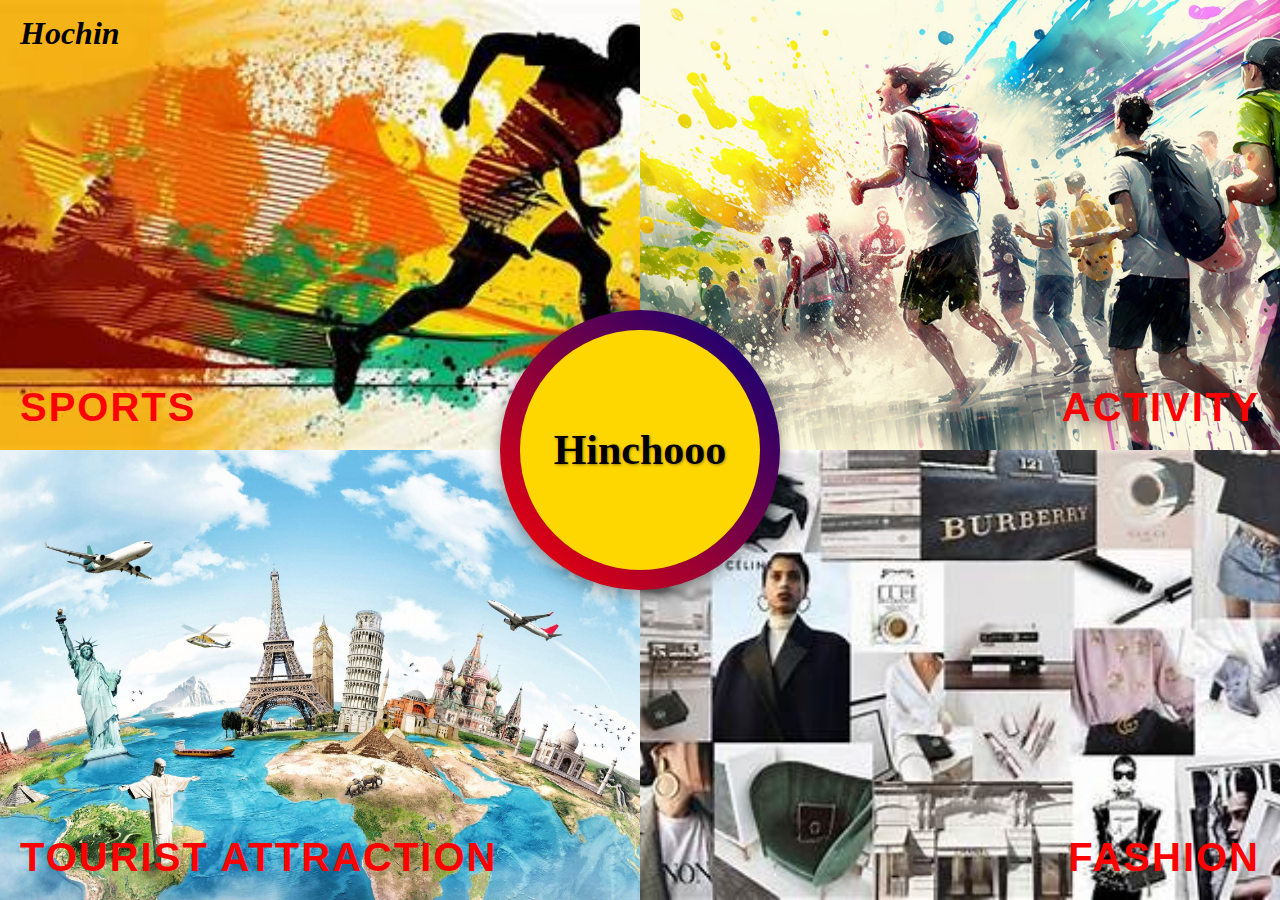
<file: index.html>
<!DOCTYPE html>
<html lang="en">
<head>
  <meta charset="UTF-8">
  <meta name="viewport" content="width=device-width, initial-scale=1.0">
  <title>Hinchooo</title>
  <link rel="stylesheet" href="style.css">
</head>
<body>
  <div class="container">
    
    <!-- SPORTS -->
    <a href="sport.html" class="box sports">
      <h2>SPORTS</h2>
      <div class="flash"></div>
    </a>

    <!-- ACTIVITY -->
    <a href="activity.html" class="box activity">
      <h2>ACTIVITY</h2>
      <div class="flash"></div>
    </a>

    <!-- TOURIST ATTRACTION -->
    <a href="tourist.html" class="box tourist">
      <h2>TOURIST ATTRACTION</h2>
      <div class="flash"></div>
    </a>

    <!-- FASHION -->
    <a href="fashion.html" class="box fashion">
      <h2>FASHION</h2>
      <div class="flash"></div>
    </a>

    <!-- LOGO CENTER -->
    <a href="profile.html" class="logo">
      <div class="circle">
        <span class="logo-text">Hinchooo</span>
      </div>
      <div class="flash"></div>
    </a>

    <!-- TOP LEFT SMALL TEXT -->
    <div class="hoch">Hochin</div>

  </div>
</body>

</html>
</file>
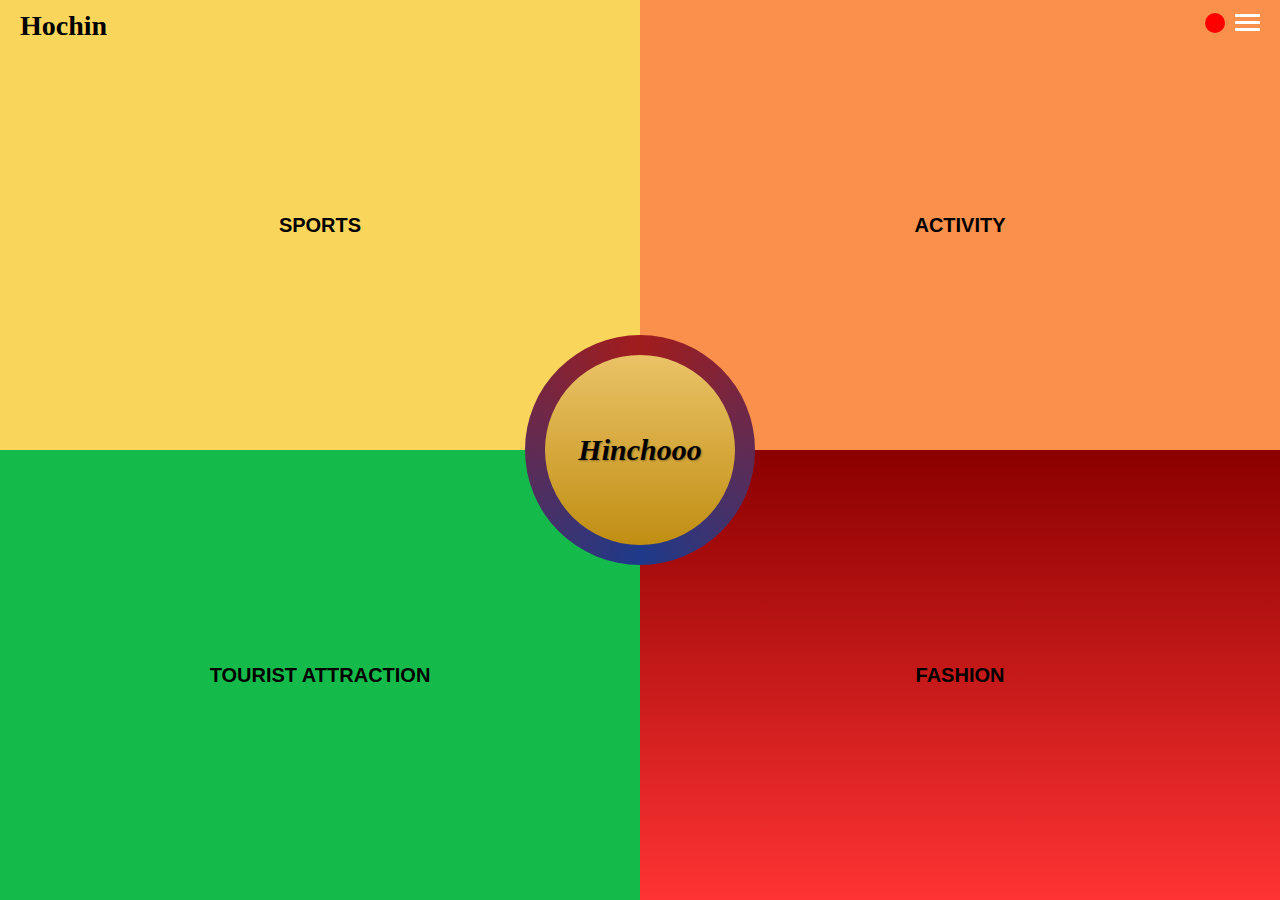
<file: real/index.html>
<!DOCTYPE html>
<html lang="en">
<head>
  <meta charset="UTF-8" />
  <meta name="viewport" content="width=device-width, initial-scale=1.0"/>
  <title>Hinchuuu</title>
  <link rel="stylesheet" href="style.css" />
</head>
<body>
  <div class="container">
    <div class="top-left">Hochin</div>
    <div class="top-right">
      <div class="dot"></div>
      <div class="menu-icon">
        <div></div>
        <div></div>
        <div></div>
      </div>
    </div>

    <div class="quadrant yellow">SPORTS</div>
    <div class="quadrant orange">ACTIVITY</div>
    <div class="quadrant green">TOURIST ATTRACTION</div>
    <div class="quadrant red">FASHION</div>

    <div class="circle" onclick="goToPage()">
      <div class="circle-inner">Hinchooo</div>
    </div>
  </div>

  <script>
    function goToPage() {
      window.location.href = 'joker.html';
    }
  </script>
</body>
</html>
</file>
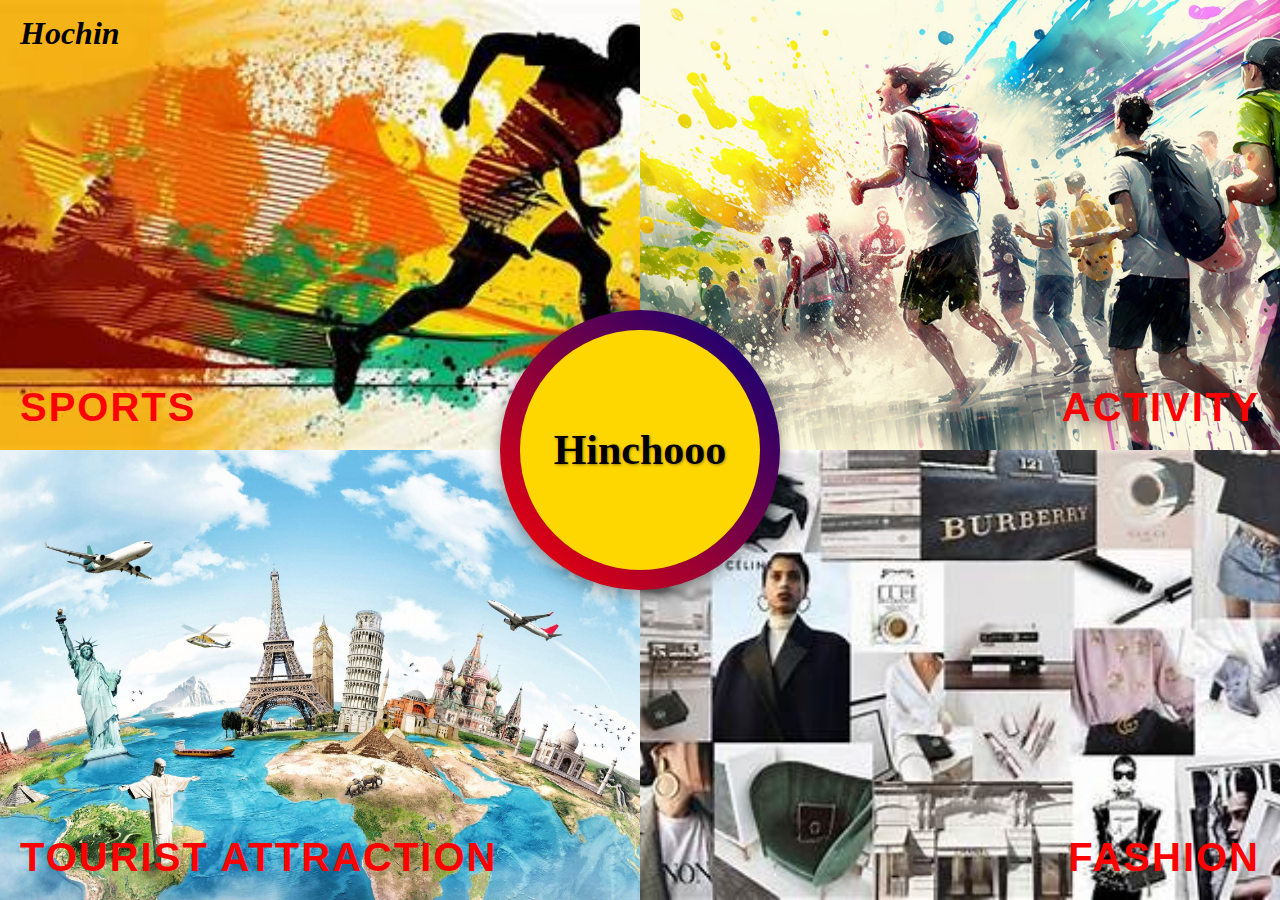
<file: realhochin/index.html>
<!DOCTYPE html>
<html lang="en">
<head>
  <meta charset="UTF-8">
  <meta name="viewport" content="width=device-width, initial-scale=1.0">
  <title>Hinchooo</title>
  <link rel="stylesheet" href="style.css">
</head>
<body>
  <div class="container">
    
    <!-- SPORTS -->
    <a href="sport.html" class="box sports">
      <h2>SPORTS</h2>
      <div class="flash"></div>
    </a>

    <!-- ACTIVITY -->
    <a href="activity.html" class="box activity">
      <h2>ACTIVITY</h2>
      <div class="flash"></div>
    </a>

    <!-- TOURIST ATTRACTION -->
    <a href="tourist.html" class="box tourist">
      <h2>TOURIST ATTRACTION</h2>
      <div class="flash"></div>
    </a>

    <!-- FASHION -->
    <a href="fashion.html" class="box fashion">
      <h2>FASHION</h2>
      <div class="flash"></div>
    </a>

    <!-- LOGO CENTER -->
    <a href="profile.html" class="logo">
      <div class="circle">
        <span class="logo-text">Hinchooo</span>
      </div>
      <div class="flash"></div>
    </a>

    <!-- TOP LEFT SMALL TEXT -->
    <div class="hoch">Hochin</div>

  </div>
</body>
</html>
</file>
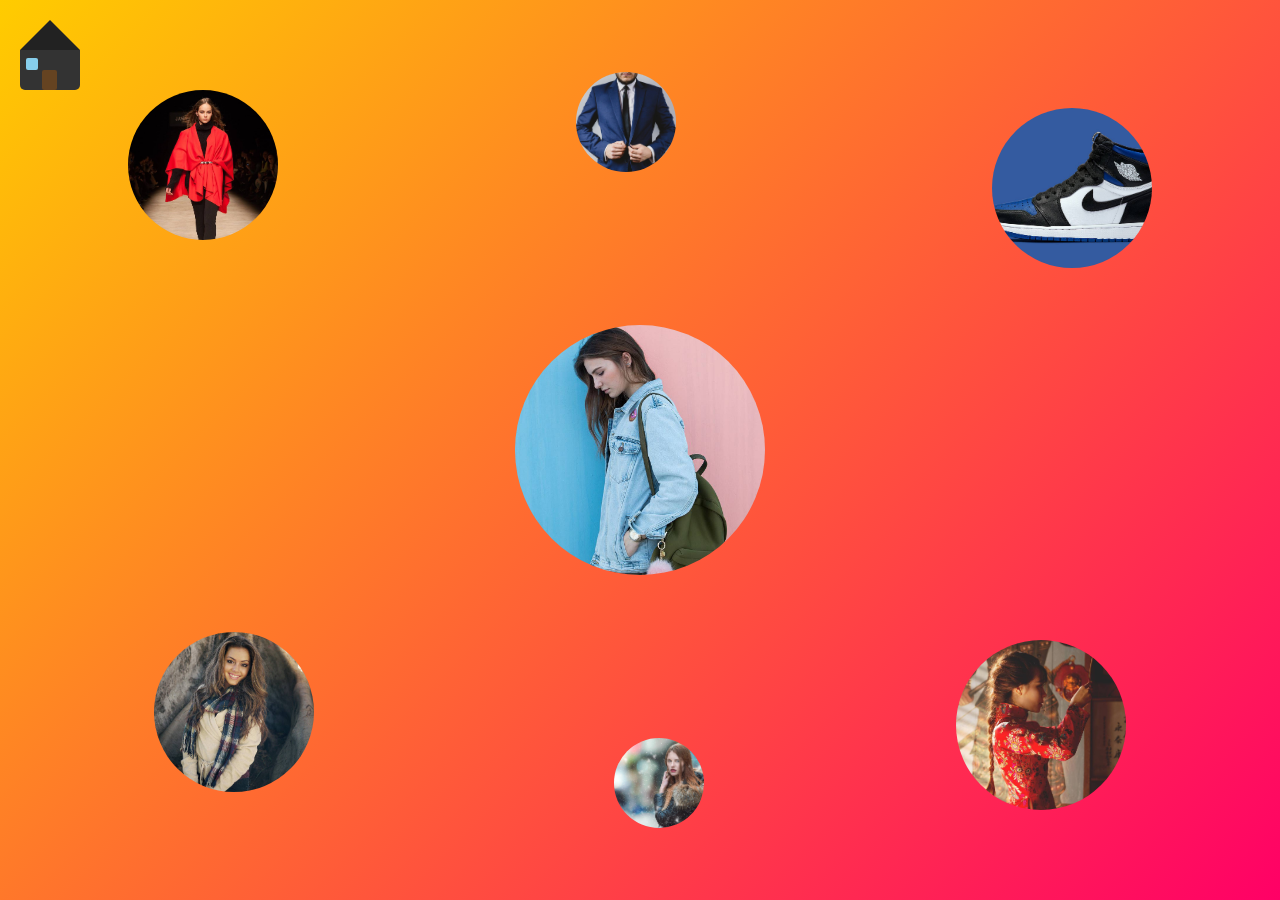
<file: fashion.html>
<!DOCTYPE html>
<html lang="th">
<head>
  <meta charset="UTF-8">
  <title>วงกลมภาพ</title>
  <link rel="stylesheet" href="shot.css">
</head>
<body>
  <!-- บ้าน -->
  <a href="index.html" class="home-icon">
    <div class="roof"></div>
    <div class="house-body">
      <div class="door"></div>
      <div class="window"></div>
    </div>
  </a>

  <!-- วงกลมรูปภาพ -->
  <div class="circle center"><img src="aa.jpg" alt=""></div>
  <div class="circle top-left"><img src="qq.jpg" alt=""></div>
  <div class="circle top-center"><img src="dd.jpg" alt=""></div>
  <div class="circle top-right"><img src="ee.jpg" alt=""></div>
  <div class="circle bottom-left"><img src="ww.jpg" alt=""></div>
  <div class="circle bottom-right"><img src="zz.jpg" alt=""></div>
  <div class="circle bottom-center"><img src="ss.jpg" alt=""></div>
</body>
</html>
</file>
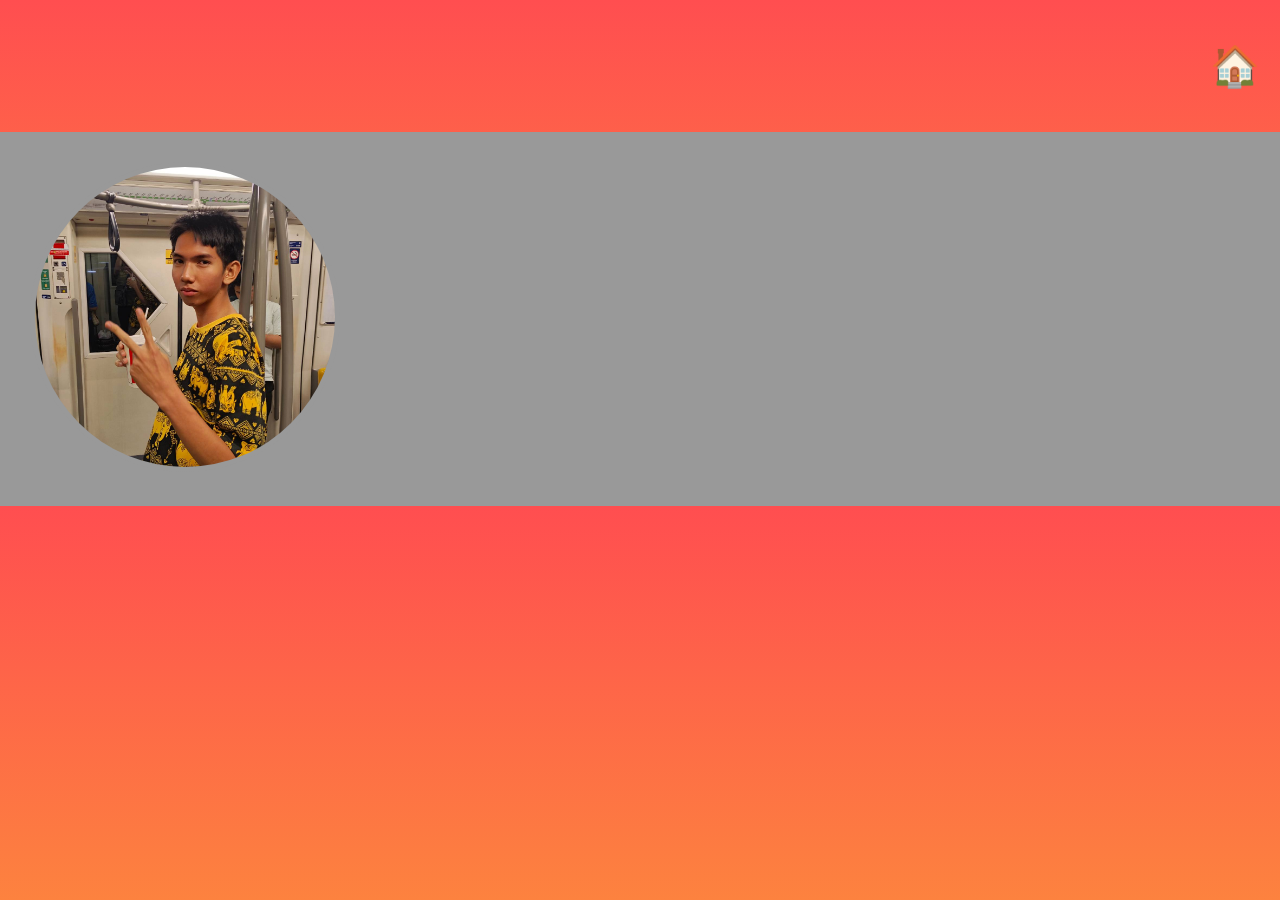
<file: profile.html>
<!DOCTYPE html>
<html lang="th">
<head>
  <meta charset="UTF-8">
  <title>PROFILE</title>
  <link rel="stylesheet" href="profile.css">
</head>
<body>
  <div class="header">
    <h1 class="animated-text">PROFILE</h1>
    <a href="index.html" class="home-icon">🏠</a>
  </div>

  <div class="content">
    <div class="profile-pic">
      <img src="pp.jpg" alt="Profile Picture">
    </div>
    <div class="info">
      <p class="animated-text name">ชื่อ-สกุล: นายธนิก เลิศอำรุงกุล</p>
      <p class="animated-text age">อายุ: 17 ปี</p>
      <p class="animated-text school">🏫 Triamudomsuksa Suwinthawong</p>
      <p class="animated-text insta">📷 thanick_hc</p>
      <p class="animated-text facebook">📘 Hochin Lertamrungkul</p>
    </div>
  </div>
</body>
</html>
</file>
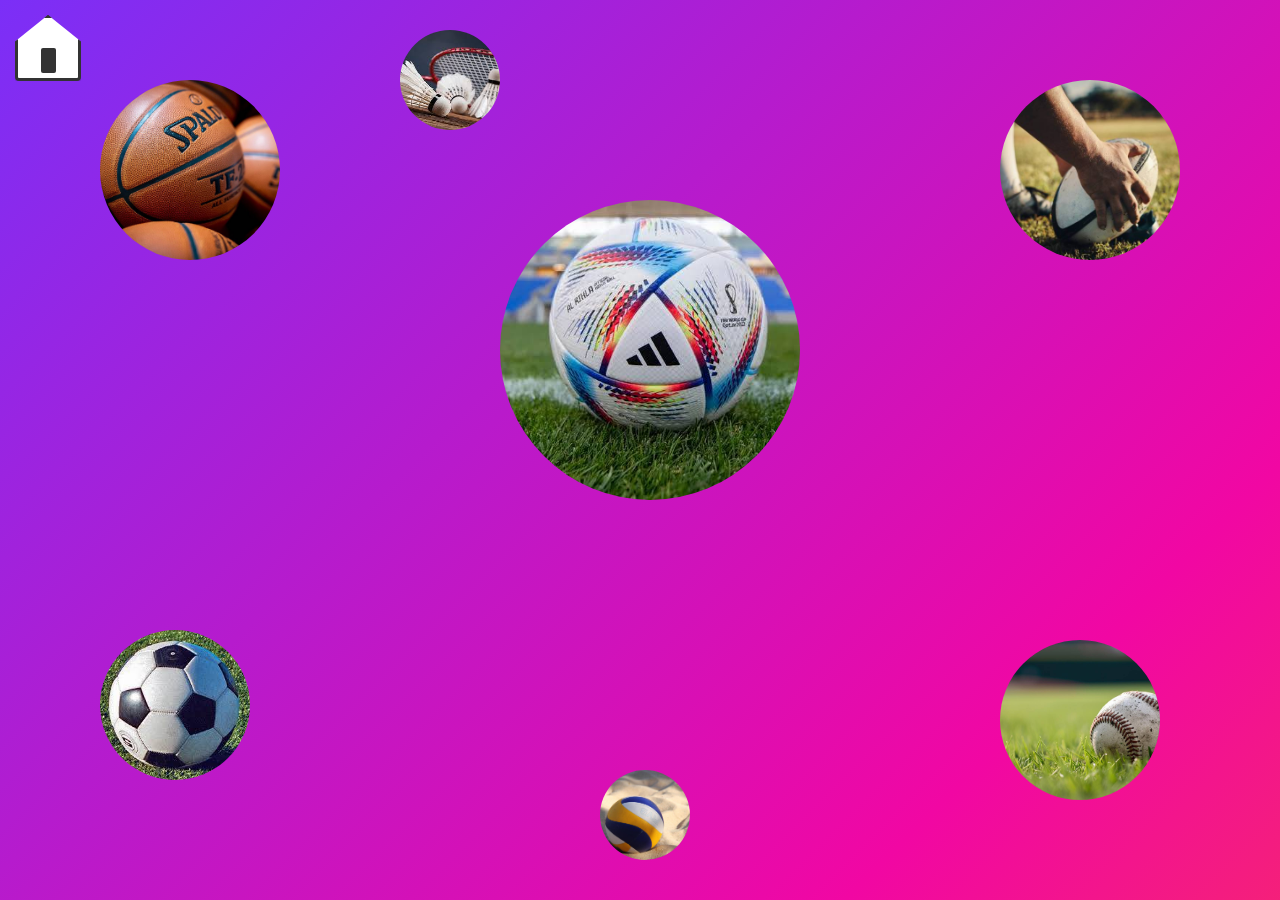
<file: sport.html>
<!DOCTYPE html>
<html lang="th">
<head>
  <meta charset="UTF-8">
  <title>Circle Animation Page</title>
  <link rel="stylesheet" href="sport.css">
</head>
<body>
  <!-- ปุ่ม Home (ทำเป็นไอคอนบ้านด้วย CSS) -->
  <a href="index.html" class="home"></a>

  <!-- วงกลมแต่ละภาพ -->
  <div class="circle c1"><img src="ol.jpg" alt=""></div>
  <div class="circle c2"><img src="yh.jpg" alt=""></div>
  <div class="circle c3"><img src="tg.jpg" alt=""></div>
  <div class="circle c4"><img src="rf.jpg" alt=""></div>
  <div class="circle c5"><img src="ed.jpg" alt=""></div>
  <div class="circle c6"><img src="qa.jpg" alt=""></div>
  <div class="circle c7"><img src="uj.jpg" alt=""></div>
</body>
</html>
</file>
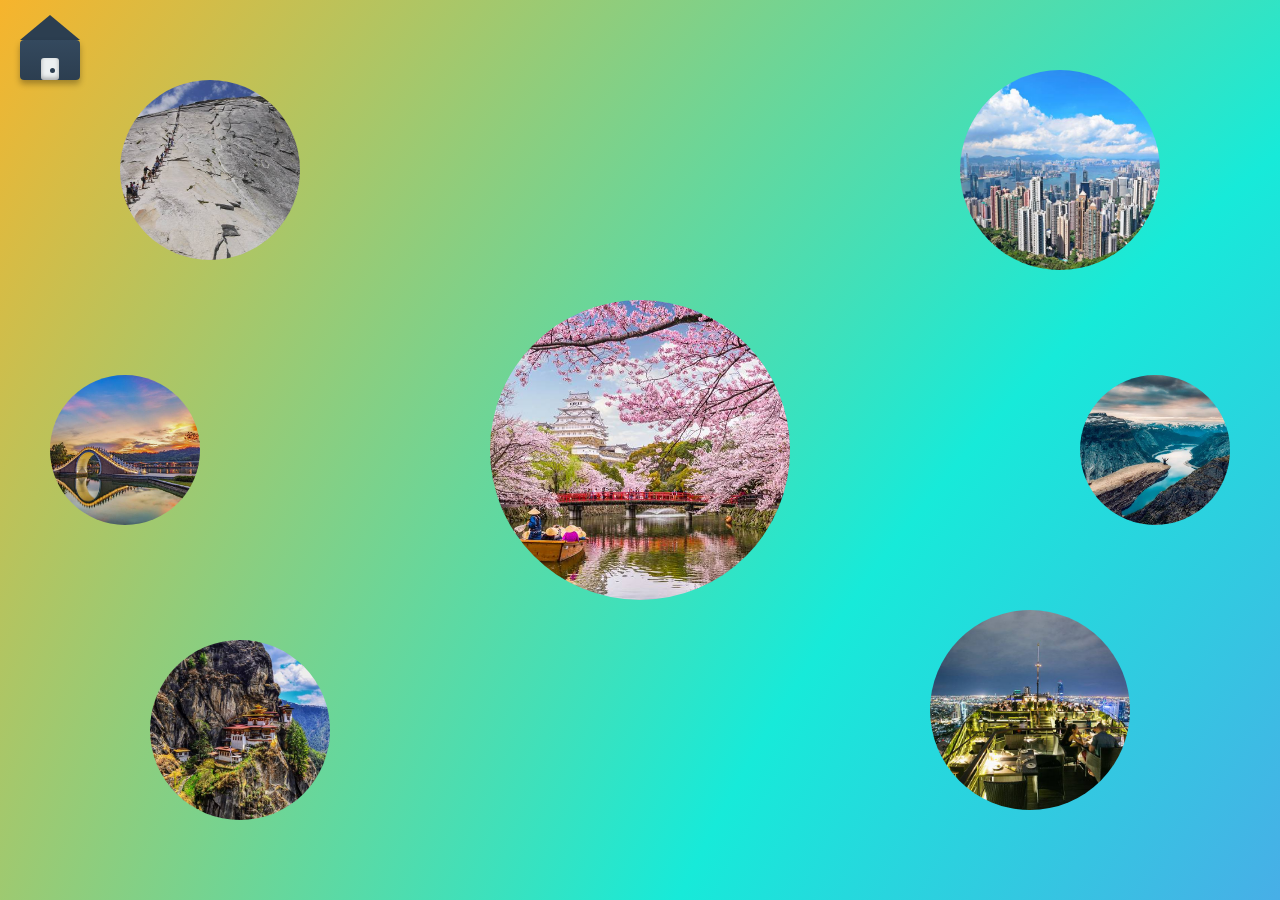
<file: tourist.html>
<!DOCTYPE html>
<html lang="th">
<head>
    <meta charset="UTF-8">
    <meta name="viewport" content="width=device-width, initial-scale=1.0">
    <title>Circle Gallery</title>
    <link rel="stylesheet" href="tourist.css">
</head>
<body>
    <!-- ปุ่มบ้าน -->
    <a href="index.html" class="home-btn">
        <div class="house">
            <div class="roof"></div>
            <div class="walls"></div>
            <div class="door"></div>
        </div>
    </a>

    <!-- รูปวงกลม -->
    <div class="circle center"><img src="gh.jpg" alt=""></div>
    <div class="circle top-left"><img src="fg.jpg" alt=""></div>
    <div class="circle top-right"><img src="hj.jpg" alt=""></div>
    <div class="circle bottom-left"><img src="jk.jpg" alt=""></div>
    <div class="circle bottom-right"><img src="uu.jpg" alt=""></div>
    <div class="circle mid-left"><img src="yy.jpg" alt=""></div>
    <div class="circle mid-right"><img src="oo.jpg" alt=""></div>
</body>
</html>
</file>
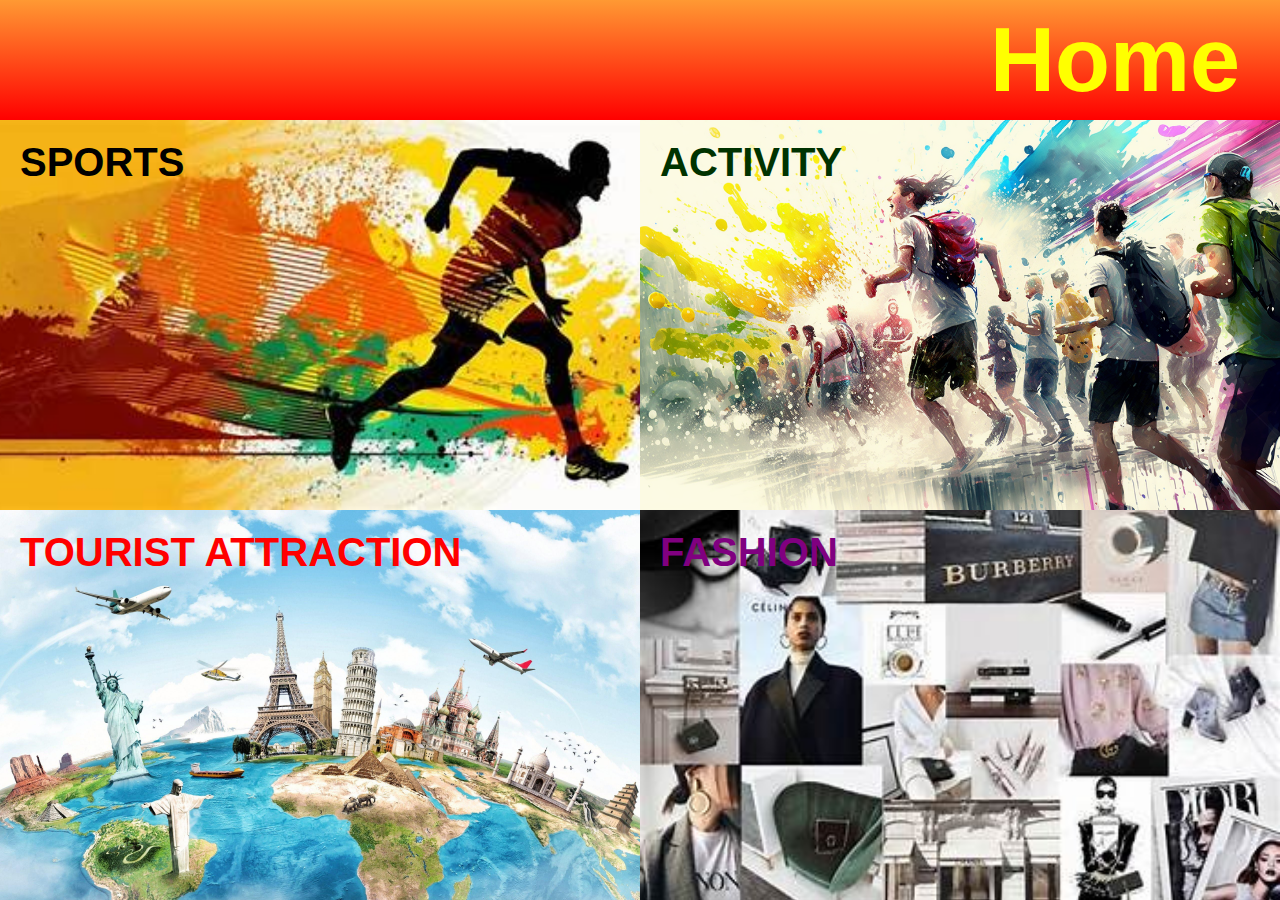
<file: real/joker.html>
<!DOCTYPE html>
<html lang="en">
<head>
  <meta charset="UTF-8" />
  <meta name="viewport" content="width=device-width, initial-scale=1.0"/>
  <title>Home</title>
  <link rel="stylesheet" href="pool.css" />
</head>
<body>
  <div class="header" onclick="goToIndex()">Home</div>

  <div class="grid-container">
    <div class="item" style="background-image: url('ko.jpg');">
      <div class="label black">SPORTS</div>
    </div>
    <div class="item" style="background-image: url('lo.jpg');">
      <div class="label darkgreen">ACTIVITY</div>
    </div>
    <div class="item" style="background-image: url('re.jpg');">
      <div class="label red">TOURIST ATTRACTION</div>
    </div>
    <div class="item" style="background-image: url('sd.jpg');">
      <div class="label purple">FASHION</div>
    </div>
  </div>

  <script>
    function goToIndex() {
      window.location.href = 'index.html';
    }
  </script>
</body>
</html>
</file>
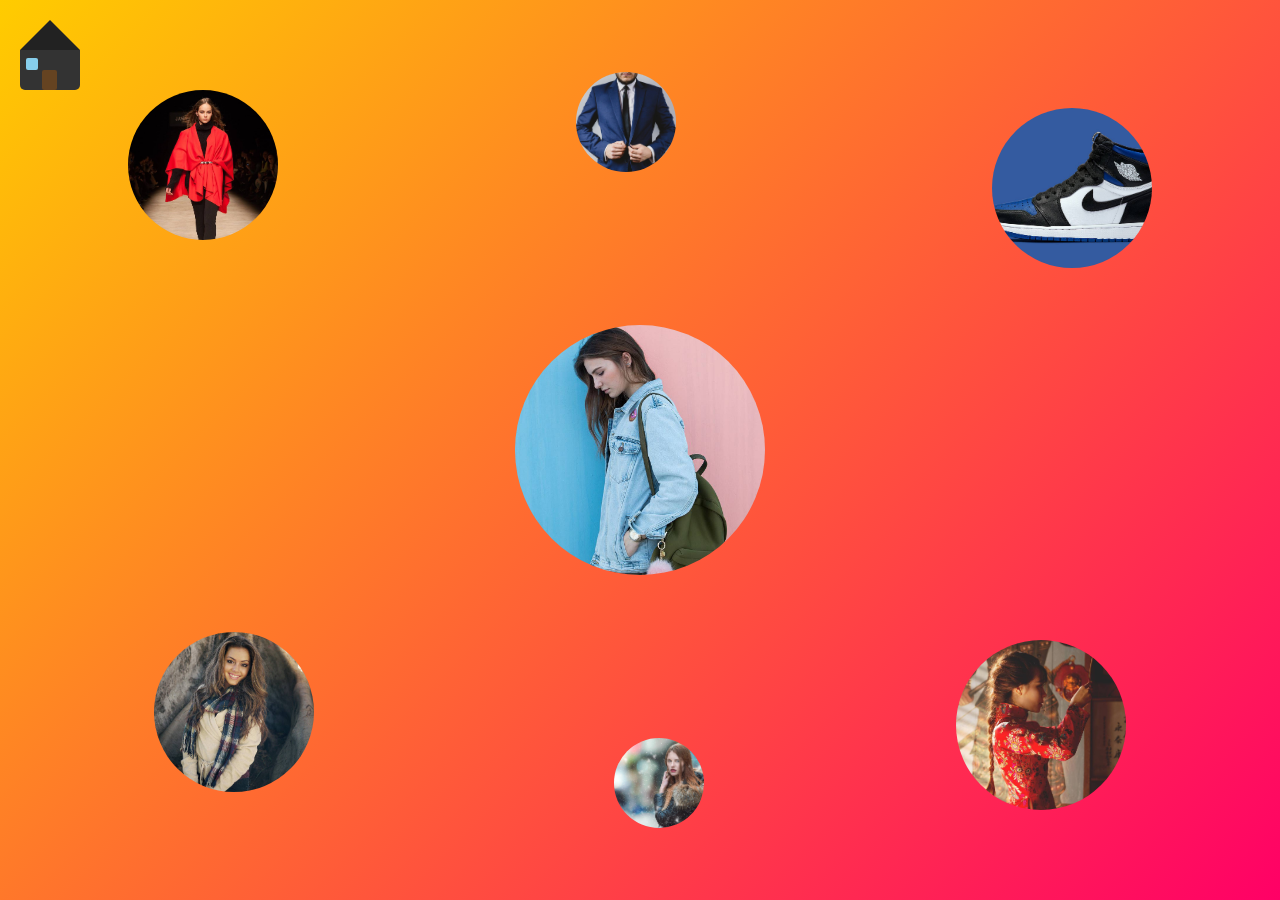
<file: realhochin/fashion.html>
<!DOCTYPE html>
<html lang="th">
<head>
  <meta charset="UTF-8">
  <title>วงกลมภาพ</title>
  <link rel="stylesheet" href="fashion.css">
</head>
<body>
  <!-- บ้าน -->
  <a href="index.html" class="home-icon">
    <div class="roof"></div>
    <div class="house-body">
      <div class="door"></div>
      <div class="window"></div>
    </div>
  </a>

  <!-- วงกลมรูปภาพ -->
  <div class="circle center"><img src="aa.jpg" alt=""></div>
  <div class="circle top-left"><img src="qq.jpg" alt=""></div>
  <div class="circle top-center"><img src="dd.jpg" alt=""></div>
  <div class="circle top-right"><img src="ee.jpg" alt=""></div>
  <div class="circle bottom-left"><img src="ww.jpg" alt=""></div>
  <div class="circle bottom-right"><img src="zz.jpg" alt=""></div>
  <div class="circle bottom-center"><img src="ss.jpg" alt=""></div>
</body>
</html>
</file>
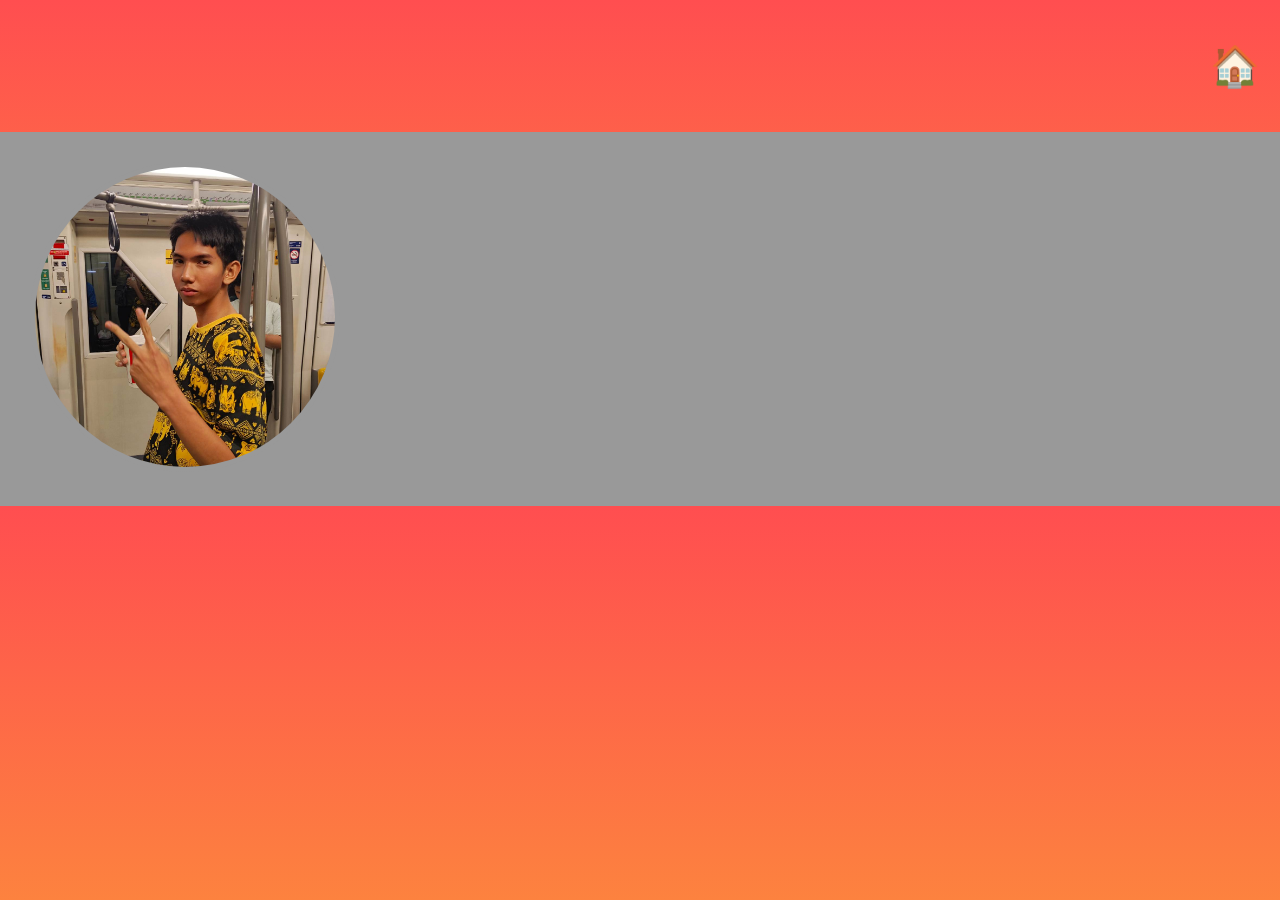
<file: realhochin/profile.html>
<!DOCTYPE html>
<html lang="th">
<head>
  <meta charset="UTF-8">
  <title>PROFILE</title>
  <link rel="stylesheet" href="profile.css">
</head>
<body>
  <div class="header">
    <h1 class="animated-text">PROFILE</h1>
    <a href="index.html" class="home-icon">🏠</a>
  </div>

  <div class="content">
    <div class="profile-pic">
      <img src="pp.jpg" alt="Profile Picture">
    </div>
    <div class="info">
      <p class="animated-text name">ชื่อ-สกุล: นายธนิก เลิศอำรุงกุล</p>
      <p class="animated-text age">อายุ: 17 ปี</p>
      <p class="animated-text school">🏫 Triamudomsuksa Suwinthawong</p>
      <p class="animated-text insta">📷 thanick_hc</p>
      <p class="animated-text facebook">📘 Hochin Lertamrungkul</p>
    </div>
  </div>
</body>
</html>
</file>
<file: style.css>
* {
  margin: 0;
  padding: 0;
  box-sizing: border-box;
}

body, html {
  height: 100%;
  font-family: Arial, sans-serif;
}

.container {
  display: grid;
  grid-template-columns: 1fr 1fr;
  grid-template-rows: 1fr 1fr;
  height: 100vh;
  position: relative;
  overflow: hidden;
}

/* --------------------------
   BOX IMAGES
-------------------------- */
.box {
  position: relative;
  display: block;
  text-decoration: none;
  color: inherit;
  overflow: hidden;
}

.sports {
  background: url("ko.jpg") no-repeat center center/cover;
}
.activity {
  background: url("lo.jpg") no-repeat center center/cover;
}
.tourist {
  background: url("re.jpg") no-repeat center center/cover;
}
.fashion {
  background: url("sd.jpg") no-repeat center center/cover;
}

.box h2 {
  position: absolute;
  bottom: 20px;
  color: red;
  font-size: 40px;
  font-family: "Impact", "Arial Black", sans-serif;
  letter-spacing: 2px;
  text-transform: uppercase;
}

.sports h2, .tourist h2 { left: 20px; }
.activity h2, .fashion h2 { right: 20px; }

/* --------------------------
   LOGO CIRCLE
-------------------------- */
.logo {
  position: absolute;
  top: 50%;
  left: 50%;
  transform: translate(-50%, -50%);
  text-decoration: none;
}

.circle {
  width: 280px;
  height: 280px;
  border-radius: 50%;
  background: gold;
  border: 20px solid transparent;
  background-image: radial-gradient(circle, gold 70%, gold 70%),
                    linear-gradient(45deg, red, navy);
  background-origin: border-box;
  background-clip: content-box, border-box;
  display: flex;
  align-items: center;
  justify-content: center;
  box-shadow: 0px 5px 15px rgba(0,0,0,0.4);

  /* หมุนช้าๆ */
  animation: spin 20s linear infinite;
}

/* LOGO TEXT (Hinchooo) */
.logo-text {
  font-family: "Brush Script MT", cursive;
  font-size: 42px;
  font-weight: bold;
  color: black;
  text-shadow: 1px 1px 3px rgba(0,0,0,0.4);
  animation: moveText 5s ease-in-out infinite alternate;
}

/* HOCHIN (บนซ้าย) */
.hoch {
  position: absolute;
  top: 15px;
  left: 20px;
  font-size: 32px;
  font-family: "Brush Script MT", cursive;
  font-weight: bold;
  font-style: italic;
  color: black;
  animation: floatUpDown 4s ease-in-out infinite alternate;
}

/* BOX HEADINGS (SPORTS / ACTIVITY / TOURIST / FASHION) */
.box h2 {
  position: absolute;
  bottom: 20px;
  color: red;
  font-size: 40px;
  font-family: "Impact", "Arial Black", sans-serif;
  letter-spacing: 2px;
  text-transform: uppercase;
  animation: bounceText 3s ease-in-out infinite;
}

/* Keyframes สำหรับตัวอักษร */
@keyframes moveText {
  0%   { transform: translateX(-20px); }
  100% { transform: translateX(20px); }
}

@keyframes floatUpDown {
  0%   { transform: translateY(0px); }
  100% { transform: translateY(-15px); }
}

@keyframes bounceText {
  0%, 100% { transform: translateY(0) scale(1); }
  50%      { transform: translateY(-10px) scale(1.05); }
}

/* --------------------------
   FLASH EFFECT
-------------------------- */
.flash {
  position: absolute;
  top: 0;
  left: 0;
  width: 100%;
  height: 100%;
  background: white;
  opacity: 0;
  pointer-events: none;
}

.box:active .flash,
.logo:active .flash {
  animation: flashEffect 0.3s ease;
}

/* --------------------------
   KEYFRAMES
-------------------------- */
@keyframes spin {
  0% { transform: rotate(0deg); }
  100% { transform: rotate(360deg); }
}

@keyframes moveText {
  0%   { transform: translateX(-20px); }
  100% { transform: translateX(20px); }
}

@keyframes flashEffect {
  0% { opacity: 0.8; }
  100% { opacity: 0; }
}
</file>
<file: real/style.css>
* {
  margin: 0;
  padding: 0;
  box-sizing: border-box;
  font-family: sans-serif;
}

body, html {
  width: 100%;
  height: 100%;
  overflow: hidden;
}

.container {
  position: relative;
  width: 100vw;
  height: 100vh;
  display: flex;
  flex-wrap: wrap;
}

.quadrant {
  width: 50%;
  height: 50%;
  display: flex;
  align-items: center;
  justify-content: center;
  font-size: 20px;
  font-weight: bold;
}

.yellow {
  background-color: #f9d65b;
}

.orange {
  background-color: #f9904b;
}

.green {
  background-color: #15bb4a;
}

.red {
  background: linear-gradient(to bottom, #8b0000, #ff3333);
}

.circle {
  position: absolute;
  top: 50%;
  left: 50%;
  transform: translate(-50%, -50%);
  width: 230px;
  height: 230px;
  border-radius: 50%;
  background: conic-gradient(#a21c1c, #1e3a8a, #a21c1c);
  display: flex;
  align-items: center;
  justify-content: center;
  animation: spin 20s linear infinite;
  cursor: pointer;
}

.circle-inner {
  width: 190px;
  height: 190px;
  border-radius: 50%;
  background: linear-gradient(to bottom, #eac367, #c18e13);
  display: flex;
  align-items: center;
  justify-content: center;
  font-size: 30px;
  font-weight: bold;
  font-style: italic;
  color: black;
  font-family: cursive;
  text-shadow: 1px 1px 2px #00000050;
}

.top-left {
  position: absolute;
  top: 10px;
  left: 20px;
  font-size: 28px;
  font-family: cursive;
  font-weight: bold;
  animation: float 3s ease-in-out infinite alternate;
}

.top-right {
  position: absolute;
  top: 10px;
  right: 20px;
  display: flex;
  align-items: center;
  gap: 10px;
}

.dot {
  width: 20px;
  height: 20px;
  background-color: red;
  border-radius: 50%;
}

.menu-icon div {
  width: 25px;
  height: 3px;
  background-color: white;
  margin: 4px 0;
  border-radius: 1px;
}

@keyframes spin {
  0% {
    transform: translate(-50%, -50%) rotate(0deg);
  }
  100% {
    transform: translate(-50%, -50%) rotate(360deg);
  }
}

@keyframes float {
  0% {
    transform: translateY(0px);
  }
  100% {
    transform: translateY(10px);
  }
}
</file>
<file: realhochin/style.css>
* {
  margin: 0;
  padding: 0;
  box-sizing: border-box;
}

body, html {
  height: 100%;
  font-family: Arial, sans-serif;
}

.container {
  display: grid;
  grid-template-columns: 1fr 1fr;
  grid-template-rows: 1fr 1fr;
  height: 100vh;
  position: relative;
  overflow: hidden;
}

/* --------------------------
   BOX IMAGES
-------------------------- */
.box {
  position: relative;
  display: block;
  text-decoration: none;
  color: inherit;
  overflow: hidden;
}

.sports {
  background: url("ko.jpg") no-repeat center center/cover;
}
.activity {
  background: url("lo.jpg") no-repeat center center/cover;
}
.tourist {
  background: url("re.jpg") no-repeat center center/cover;
}
.fashion {
  background: url("sd.jpg") no-repeat center center/cover;
}

.box h2 {
  position: absolute;
  bottom: 20px;
  color: red;
  font-size: 40px;
  font-family: "Impact", "Arial Black", sans-serif;
  letter-spacing: 2px;
  text-transform: uppercase;
}

.sports h2, .tourist h2 { left: 20px; }
.activity h2, .fashion h2 { right: 20px; }

/* --------------------------
   LOGO CIRCLE
-------------------------- */
.logo {
  position: absolute;
  top: 50%;
  left: 50%;
  transform: translate(-50%, -50%);
  text-decoration: none;
}

.circle {
  width: 280px;
  height: 280px;
  border-radius: 50%;
  background: gold;
  border: 20px solid transparent;
  background-image: radial-gradient(circle, gold 70%, gold 70%),
                    linear-gradient(45deg, red, navy);
  background-origin: border-box;
  background-clip: content-box, border-box;
  display: flex;
  align-items: center;
  justify-content: center;
  box-shadow: 0px 5px 15px rgba(0,0,0,0.4);

  /* หมุนช้าๆ */
  animation: spin 20s linear infinite;
}

/* LOGO TEXT (Hinchooo) */
.logo-text {
  font-family: "Brush Script MT", cursive;
  font-size: 42px;
  font-weight: bold;
  color: black;
  text-shadow: 1px 1px 3px rgba(0,0,0,0.4);
  animation: moveText 5s ease-in-out infinite alternate;
}

/* HOCHIN (บนซ้าย) */
.hoch {
  position: absolute;
  top: 15px;
  left: 20px;
  font-size: 32px;
  font-family: "Brush Script MT", cursive;
  font-weight: bold;
  font-style: italic;
  color: black;
  animation: floatUpDown 4s ease-in-out infinite alternate;
}

/* BOX HEADINGS (SPORTS / ACTIVITY / TOURIST / FASHION) */
.box h2 {
  position: absolute;
  bottom: 20px;
  color: red;
  font-size: 40px;
  font-family: "Impact", "Arial Black", sans-serif;
  letter-spacing: 2px;
  text-transform: uppercase;
  animation: bounceText 3s ease-in-out infinite;
}

/* Keyframes สำหรับตัวอักษร */
@keyframes moveText {
  0%   { transform: translateX(-20px); }
  100% { transform: translateX(20px); }
}

@keyframes floatUpDown {
  0%   { transform: translateY(0px); }
  100% { transform: translateY(-15px); }
}

@keyframes bounceText {
  0%, 100% { transform: translateY(0) scale(1); }
  50%      { transform: translateY(-10px) scale(1.05); }
}

/* --------------------------
   FLASH EFFECT
-------------------------- */
.flash {
  position: absolute;
  top: 0;
  left: 0;
  width: 100%;
  height: 100%;
  background: white;
  opacity: 0;
  pointer-events: none;
}

.box:active .flash,
.logo:active .flash {
  animation: flashEffect 0.3s ease;
}

/* --------------------------
   KEYFRAMES
-------------------------- */
@keyframes spin {
  0% { transform: rotate(0deg); }
  100% { transform: rotate(360deg); }
}

@keyframes moveText {
  0%   { transform: translateX(-20px); }
  100% { transform: translateX(20px); }
}

@keyframes flashEffect {
  0% { opacity: 0.8; }
  100% { opacity: 0; }
}
</file>
<file: shot.css>
/* พื้นหลัง */
body {
  margin: 0;
  height: 100vh;
  background: linear-gradient(135deg, #ffcc00, #ff0066, #6600ff, #00ccff);
  background-size: 300% 300%;
  animation: bgmove 20s infinite alternate;
  display: flex;
  justify-content: center;
  align-items: center;
  position: relative;
}
@keyframes bgmove {
  0% {background-position: left top;}
  100% {background-position: right bottom;}
}

/* บ้าน */
.home-icon {
  position: absolute;
  top: 20px;
  left: 20px;
  width: 60px;
  height: 60px;
  text-decoration: none;
}
.roof {
  width: 0;
  height: 0;
  border-left: 30px solid transparent;
  border-right: 30px solid transparent;
  border-bottom: 30px solid #222;
}
.house-body {
  width: 60px;
  height: 40px;
  background: #333;
  position: relative;
  border-radius: 0 0 5px 5px;
}
.door {
  width: 15px;
  height: 20px;
  background: #654321;
  position: absolute;
  bottom: 0;
  left: 22px;
  border-radius: 2px;
}
.window {
  width: 12px;
  height: 12px;
  background: #87ceeb;
  position: absolute;
  top: 8px;
  left: 6px;
  border-radius: 2px;
}

/* วงกลม */
.circle {
  position: absolute;
  border-radius: 50%;
  overflow: hidden;
  animation: float 4s ease-in-out infinite;
}
.circle img {
  width: 100%;
  height: 100%;
  object-fit: cover;
}

/* ขยับขึ้นลง */
@keyframes float {
  0%, 100% {transform: translateY(0);}
  50% {transform: translateY(-15px);}
}

/* ตำแหน่งวงกลม */
.center { width: 250px; height: 250px; z-index: 2; }
.center { top: 50%; left: 50%; transform: translate(-50%, -50%); }

.top-left { width: 150px; height: 150px; top: 10%; left: 10%; }
.top-center { width: 100px; height: 100px; top: 8%; left: 45%; }
.top-right { width: 160px; height: 160px; top: 12%; right: 10%; }

.bottom-left { width: 160px; height: 160px; bottom: 12%; left: 12%; }
.bottom-right { width: 170px; height: 170px; bottom: 10%; right: 12%; }
.bottom-center { width: 90px; height: 90px; bottom: 8%; left: 48%; }
</file>
<file: profile.css>
body {
  margin: 0;
  font-family: Arial, sans-serif;
  background: linear-gradient(to bottom, #ff4e50, #fc913a);
}

.header {
  display: flex;
  justify-content: space-between;
  align-items: center;
  padding: 20px;
}

.header h1 {
  font-size: 80px;
  color: black;
  margin: 0;
}

.home-icon {
  font-size: 40px;
  text-decoration: none;
  color: black;
}

.content {
  display: flex;
  align-items: center;
  background: #999;
  padding: 30px;
}

.profile-pic img {
  width: 300px;
  height: 300px;
  border-radius: 50%;
  object-fit: cover;
  border: 5px solid #999;
}

.info {
  margin-left: 50px;
}

.info p {
  font-size: 28px;
  margin: 15px 0;
}

.name { color: red; font-weight: bold; }
.age { color: purple; font-weight: bold; }
.school { color: hotpink; font-weight: bold; }
.insta { color: lightgreen; font-weight: bold; }
.facebook { color: gold; font-weight: bold; }

/* ✨ แอนิเมชันตัวอักษร */
.animated-text {
  display: inline-block;
  animation: floatUp 3s ease-in-out forwards, moveSide 6s infinite ease-in-out alternate;
  opacity: 0;
}

@keyframes floatUp {
  0% { transform: translateY(30px); opacity: 0; }
  100% { transform: translateY(0); opacity: 1; }
}

@keyframes moveSide {
  0% { transform: translateX(0); }
  100% { transform: translateX(10px); }
}
/* รูปโปรไฟล์หมุน */
.profile-pic img {
  width: 300px;
  height: 300px;
  border-radius: 50%;
  object-fit: cover;
  border: 5px solid #999;
  animation: spin 20s linear infinite; /* หมุนเรื่อยๆ */
}

@keyframes spin {
  from { transform: rotate(0deg); }
  to   { transform: rotate(360deg); }
}
</file>
<file: sport.css>
body {
  margin: 0;
  height: 100vh;
  background: linear-gradient(135deg, #7b2ff7, #f107a3, #ff6a00, #ffd800, #00c9ff, #92fe9d);
  background-size: 400% 400%;
  animation: bgmove 20s ease infinite;
  overflow: hidden;
}

/* พื้นหลังเคลื่อนไหว */
@keyframes bgmove {
  0% { background-position: 0% 50%; }
  50% { background-position: 100% 50%; }
  100% { background-position: 0% 50%; }
}

/* ไอคอนบ้านทำด้วย CSS */
.home {
  position: absolute;
  top: 15px;
  left: 15px;
  width: 50px;
  height: 50px;
  background: black;
  clip-path: polygon(
    50% 0%,   /* หลังคา */
    0% 40%,   /* มุมซ้ายบน */
    0% 100%,  /* มุมซ้ายล่าง */
    100% 100%,/* มุมขวาล่าง */
    100% 40%  /* มุมขวาบน */
  );
  cursor: pointer;
  transition: transform 0.3s;
}
/* ไอคอนบ้าน */
.home {
  position: absolute;
  top: 15px;
  left: 15px;
  width: 60px;
  height: 60px;
  background: #fff;
  border: 3px solid #333;
  border-radius: 4px;
  box-shadow: 0 4px 10px rgba(0,0,0,0.2);
  cursor: pointer;
  display: flex;
  align-items: flex-end;
  justify-content: center;
  transition: transform 0.3s, background 0.3s;
}

/* หลังคา */
.home::before {
  content: "";
  position: absolute;
  top: -30px;
  left: 50%;
  transform: translateX(-50%);
  width: 0;
  height: 0;
  border-left: 35px solid transparent;
  border-right: 35px solid transparent;
  border-bottom: 30px solid #333;
}

/* ประตู */
.home::after {
  content: "";
  position: absolute;
  bottom: 5px;
  width: 15px;
  height: 25px;
  background: #333;
  border-radius: 2px;
}

/* hover effect */
.home:hover {
  transform: scale(1.1);
  background: #f3f3f3;
}

/* วงกลม */
.circle {
  position: absolute;
  border-radius: 50%;
  overflow: hidden;
  animation: float 6s ease-in-out infinite alternate;
}

.circle img {
  width: 100%;
  height: 100%;
  object-fit: cover;
}

/* เอฟเฟกต์ ขยับขึ้นลง */
@keyframes float {
  0% { transform: translateY(0px); }
  100% { transform: translateY(-20px); }
}

/* ตำแหน่งวงกลมตามภาพ (แก้ตำแหน่งได้ตามต้องการ) */
.c1 { top: 80px; left: 100px; width: 180px; height: 180px; }
.c2 { top: 30px; left: 400px; width: 100px; height: 100px; }
.c3 { top: 80px; right: 100px; width: 180px; height: 180px; }
.c4 { bottom: 120px; left: 100px; width: 150px; height: 150px; }
.c5 { top: 200px; left: 500px; width: 300px; height: 300px; }
.c6 { bottom: 100px; right: 120px; width: 160px; height: 160px; }
.c7 { bottom: 40px; left: 600px; width: 90px; height: 90px; }
</file>
<file: tourist.css>
body {
    margin: 0;
    height: 100vh;
    width: 100vw;
    display: flex;
    justify-content: center;
    align-items: center;
    background: radial-gradient(circle at center, #ff6ec4, #7873f5, #17ead9, #f7b42c);
    background-size: 400% 400%;
    animation: gradientMove 20s ease infinite;
    overflow: hidden;
    position: relative;
}

/* พื้นหลังไล่สีขยับ */
@keyframes gradientMove {
    0% { background-position: 0% 50%; }
    50% { background-position: 100% 50%; }
    100% { background-position: 0% 50%; }
}

/* ปุ่มบ้าน */
.home-btn {
    position: absolute;
    top: 20px;
    left: 20px;
    text-decoration: none;
    display: inline-block;
    transition: transform 0.2s ease, filter 0.3s ease;
}
.home-btn:hover {
    transform: scale(1.1);
    filter: brightness(1.2);
}

/* บ้าน */
.house {
    position: relative;
    width: 60px;
    height: 60px;
}

/* หลังคา */
.roof {
    width: 0;
    height: 0;
    border-left: 30px solid transparent;
    border-right: 30px solid transparent;
    border-bottom: 25px solid #2c3e50;
    position: absolute;
    top: 0;
    left: 0;
    transform: translateY(-5px);
}

/* ตัวบ้าน */
.walls {
    width: 60px;
    height: 40px;
    background: linear-gradient(180deg, #34495e, #2c3e50);
    position: absolute;
    bottom: 0;
    left: 0;
    border-radius: 4px;
    box-shadow: 0 4px 6px rgba(0,0,0,0.3);
}

/* ประตู */
.door {
    width: 18px;
    height: 22px;
    background: #ecf0f1;
    position: absolute;
    bottom: 0;
    left: 21px;
    border-radius: 3px;
    box-shadow: inset 0 -2px 4px rgba(0,0,0,0.3);
}

/* ลูกบิดประตู */
.door::after {
    content: "";
    position: absolute;
    right: 4px;
    top: 10px;
    width: 5px;
    height: 5px;
    background: #2c3e50;
    border-radius: 50%;
}
/* รูปวงกลม */
.circle {
    position: absolute;
    border-radius: 50%;
    overflow: hidden;
    animation: float 6s ease-in-out infinite;
}
.circle img {
    width: 100%;
    height: 100%;
    object-fit: cover;
}

/* ขยับขึ้นลง */
@keyframes float {
    0%, 100% { transform: translateY(0); }
    50% { transform: translateY(-15px); }
}

/* จัดตำแหน่งวงกลม */
.center { width: 300px; height: 300px; z-index: 2; }
.top-left { width: 180px; height: 180px; top: 80px; left: 120px; }
.top-right { width: 200px; height: 200px; top: 70px; right: 120px; }
.bottom-left { width: 180px; height: 180px; bottom: 80px; left: 150px; }
.bottom-right { width: 200px; height: 200px; bottom: 90px; right: 150px; }
.mid-left { width: 150px; height: 150px; top: 50%; left: 50px; transform: translateY(-50%); }
.mid-right { width: 150px; height: 150px; top: 50%; right: 50px; transform: translateY(-50%); }
</file>
<file: real/pool.css>
/* รีเซ็ตและตั้งค่าพื้นฐาน */
* {
  margin: 0;
  padding: 0;
  box-sizing: border-box;
}

body, html {
  width: 100%;
  height: 100%;
  font-family: sans-serif;
}

/* ส่วน Header: HOME */
.header {
  width: 100%;
  height: 120px;
  background: linear-gradient(to bottom, #ff9933, #ff0000);
  display: flex;
  align-items: center;
  justify-content: flex-end;
  padding: 20px 40px;
  font-size: 90px;
  font-weight: bold;
  color: yellow;
  cursor: pointer;
  animation: floatHome 4s ease-in-out infinite alternate;
}

/* กล่องแสดงภาพ 2x2 */
.grid-container {
  display: grid;
  grid-template-columns: 1fr 1fr;
  grid-template-rows: 1fr 1fr;
  height: calc(100vh - 120px);
  width: 100%;
}

/* ช่องรูปแต่ละอัน */
.item {
  position: relative;
  background-size: cover;
  background-position: center;
  overflow: hidden;
}

/* ข้อความบนแต่ละภาพ */
.label {
  position: absolute;
  top: 20px;
  left: 20px;
  font-size: 40px;
  font-weight: bold;
  z-index: 10;
  animation: floatText 3.5s ease-in-out infinite alternate;
}

/* สีของแต่ละข้อความ */
.black { color: black; }
.darkgreen { color: #003300; }
.red { color: red; }
.purple { color: purple; }

/* ขยับตัวอักษร */
@keyframes floatText {
  0% { transform: translateY(0px); }
  100% { transform: translateY(10px); }
}

/* ขยับคำว่า Home */
@keyframes floatHome {
  0% { transform: translateY(0px); }
  100% { transform: translateY(12px); }
}
</file>
<file: realhochin/fashion.css>
/* พื้นหลัง */
body {
  margin: 0;
  height: 100vh;
  background: linear-gradient(135deg, #ffcc00, #ff0066, #6600ff, #00ccff);
  background-size: 300% 300%;
  animation: bgmove 20s infinite alternate;
  display: flex;
  justify-content: center;
  align-items: center;
  position: relative;
}
@keyframes bgmove {
  0% {background-position: left top;}
  100% {background-position: right bottom;}
}

/* บ้าน */
.home-icon {
  position: absolute;
  top: 20px;
  left: 20px;
  width: 60px;
  height: 60px;
  text-decoration: none;
}
.roof {
  width: 0;
  height: 0;
  border-left: 30px solid transparent;
  border-right: 30px solid transparent;
  border-bottom: 30px solid #222;
}
.house-body {
  width: 60px;
  height: 40px;
  background: #333;
  position: relative;
  border-radius: 0 0 5px 5px;
}
.door {
  width: 15px;
  height: 20px;
  background: #654321;
  position: absolute;
  bottom: 0;
  left: 22px;
  border-radius: 2px;
}
.window {
  width: 12px;
  height: 12px;
  background: #87ceeb;
  position: absolute;
  top: 8px;
  left: 6px;
  border-radius: 2px;
}

/* วงกลม */
.circle {
  position: absolute;
  border-radius: 50%;
  overflow: hidden;
  animation: float 4s ease-in-out infinite;
}
.circle img {
  width: 100%;
  height: 100%;
  object-fit: cover;
}

/* ขยับขึ้นลง */
@keyframes float {
  0%, 100% {transform: translateY(0);}
  50% {transform: translateY(-15px);}
}

/* ตำแหน่งวงกลม */
.center { width: 250px; height: 250px; z-index: 2; }
.center { top: 50%; left: 50%; transform: translate(-50%, -50%); }

.top-left { width: 150px; height: 150px; top: 10%; left: 10%; }
.top-center { width: 100px; height: 100px; top: 8%; left: 45%; }
.top-right { width: 160px; height: 160px; top: 12%; right: 10%; }

.bottom-left { width: 160px; height: 160px; bottom: 12%; left: 12%; }
.bottom-right { width: 170px; height: 170px; bottom: 10%; right: 12%; }
.bottom-center { width: 90px; height: 90px; bottom: 8%; left: 48%; }
</file>
<file: realhochin/profile.css>
body {
  margin: 0;
  font-family: Arial, sans-serif;
  background: linear-gradient(to bottom, #ff4e50, #fc913a);
}

.header {
  display: flex;
  justify-content: space-between;
  align-items: center;
  padding: 20px;
}

.header h1 {
  font-size: 80px;
  color: black;
  margin: 0;
}

.home-icon {
  font-size: 40px;
  text-decoration: none;
  color: black;
}

.content {
  display: flex;
  align-items: center;
  background: #999;
  padding: 30px;
}

.profile-pic img {
  width: 300px;
  height: 300px;
  border-radius: 50%;
  object-fit: cover;
  border: 5px solid #999;
}

.info {
  margin-left: 50px;
}

.info p {
  font-size: 28px;
  margin: 15px 0;
}

.name { color: red; font-weight: bold; }
.age { color: purple; font-weight: bold; }
.school { color: hotpink; font-weight: bold; }
.insta { color: lightgreen; font-weight: bold; }
.facebook { color: gold; font-weight: bold; }

/* ✨ แอนิเมชันตัวอักษร */
.animated-text {
  display: inline-block;
  animation: floatUp 3s ease-in-out forwards, moveSide 6s infinite ease-in-out alternate;
  opacity: 0;
}

@keyframes floatUp {
  0% { transform: translateY(30px); opacity: 0; }
  100% { transform: translateY(0); opacity: 1; }
}

@keyframes moveSide {
  0% { transform: translateX(0); }
  100% { transform: translateX(10px); }
}
/* รูปโปรไฟล์หมุน */
.profile-pic img {
  width: 300px;
  height: 300px;
  border-radius: 50%;
  object-fit: cover;
  border: 5px solid #999;
  animation: spin 20s linear infinite; /* หมุนเรื่อยๆ */
}

@keyframes spin {
  from { transform: rotate(0deg); }
  to   { transform: rotate(360deg); }
}
</file>
